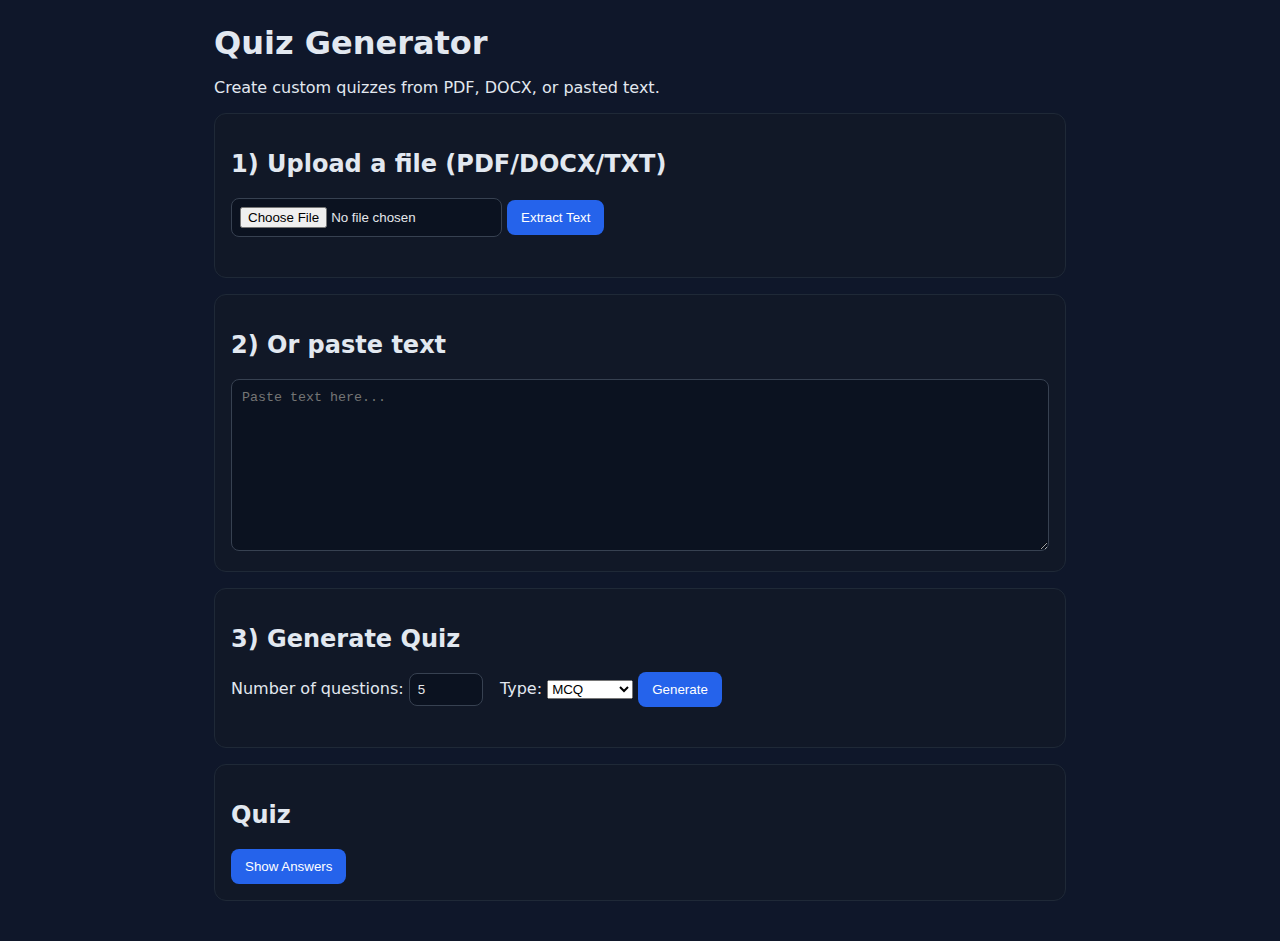
<file: templates/index.html>
<!doctype html>
<html lang="en">
<head>
	<meta charset="utf-8" />
	<meta name="viewport" content="width=device-width, initial-scale=1" />
	<title>Quiz Generator</title>
	<link rel="stylesheet" href="/static/style.css" />
</head>
<body>
	<div class="container">
		<h1>Quiz Generator</h1>
		<p>Create custom quizzes from PDF, DOCX, or pasted text.</p>

		<div class="card">
			<h2>1) Upload a file (PDF/DOCX/TXT)</h2>
			<form id="uploadForm">
				<input type="file" id="fileInput" name="file" accept=".pdf,.docx,.txt" />
				<button type="submit">Extract Text</button>
			</form>
			<div id="uploadStatus" class="status"></div>
		</div>

		<div class="card">
			<h2>2) Or paste text</h2>
			<textarea id="textInput" rows="10" placeholder="Paste text here..."></textarea>
		</div>

		<div class="card">
			<h2>3) Generate Quiz</h2>
			<label>Number of questions: <input type="number" id="numQuestions" min="1" max="100" value="5" /></label>
			<label style="margin-left:12px;">Type: 
				<select id="mode">
					<option value="mcq" selected>MCQ</option>
					<option value="tf">True/False</option>
					<option value="mixed">Mixed</option>
				</select>
			</label>
			<button id="generateBtn">Generate</button>
			<div id="genStatus" class="status"></div>
		</div>

		<div class="card">
			<h2>Quiz</h2>
			<div id="quizContainer"></div>
			<div class="actions">
				<button id="showAnswersBtn">Show Answers</button>
			</div>
		</div>
	</div>

	<script src="/static/script.js"></script>
</body>
</html>
</file>
<file: static/style.css>
* { box-sizing: border-box; }
body { font-family: system-ui, -apple-system, Segoe UI, Roboto, Arial, sans-serif; margin: 0; background: #0f172a; color: #e2e8f0; }
.container { max-width: 900px; margin: 0 auto; padding: 24px; }

h1 { margin: 0 0 16px; }
.card { background: #111827; border: 1px solid #1f2937; border-radius: 12px; padding: 16px; margin: 16px 0; }
.status { margin-top: 8px; color: #93c5fd; min-height: 1em; }
textarea { width: 100%; padding: 10px; border-radius: 8px; border: 1px solid #374151; background: #0b1220; color: #e5e7eb; }
input[type="number"], input[type="file"] { background: #0b1220; border: 1px solid #374151; color: #e5e7eb; padding: 8px; border-radius: 8px; }
button { background: #2563eb; border: none; color: white; padding: 10px 14px; border-radius: 8px; cursor: pointer; }
button:hover { background: #1d4ed8; }
.actions { margin-top: 12px; }
.option { display: block; margin: 6px 0; }
.correct { color: #10b981; }
.incorrect { color: #ef4444; }

/* Clamp question titles to 2 lines visually (does not affect data) */
.question h3 { 
	display: -webkit-box;
	-webkit-line-clamp: 2;
	-webkit-box-orient: vertical;
	overflow: hidden;
}
</file>
